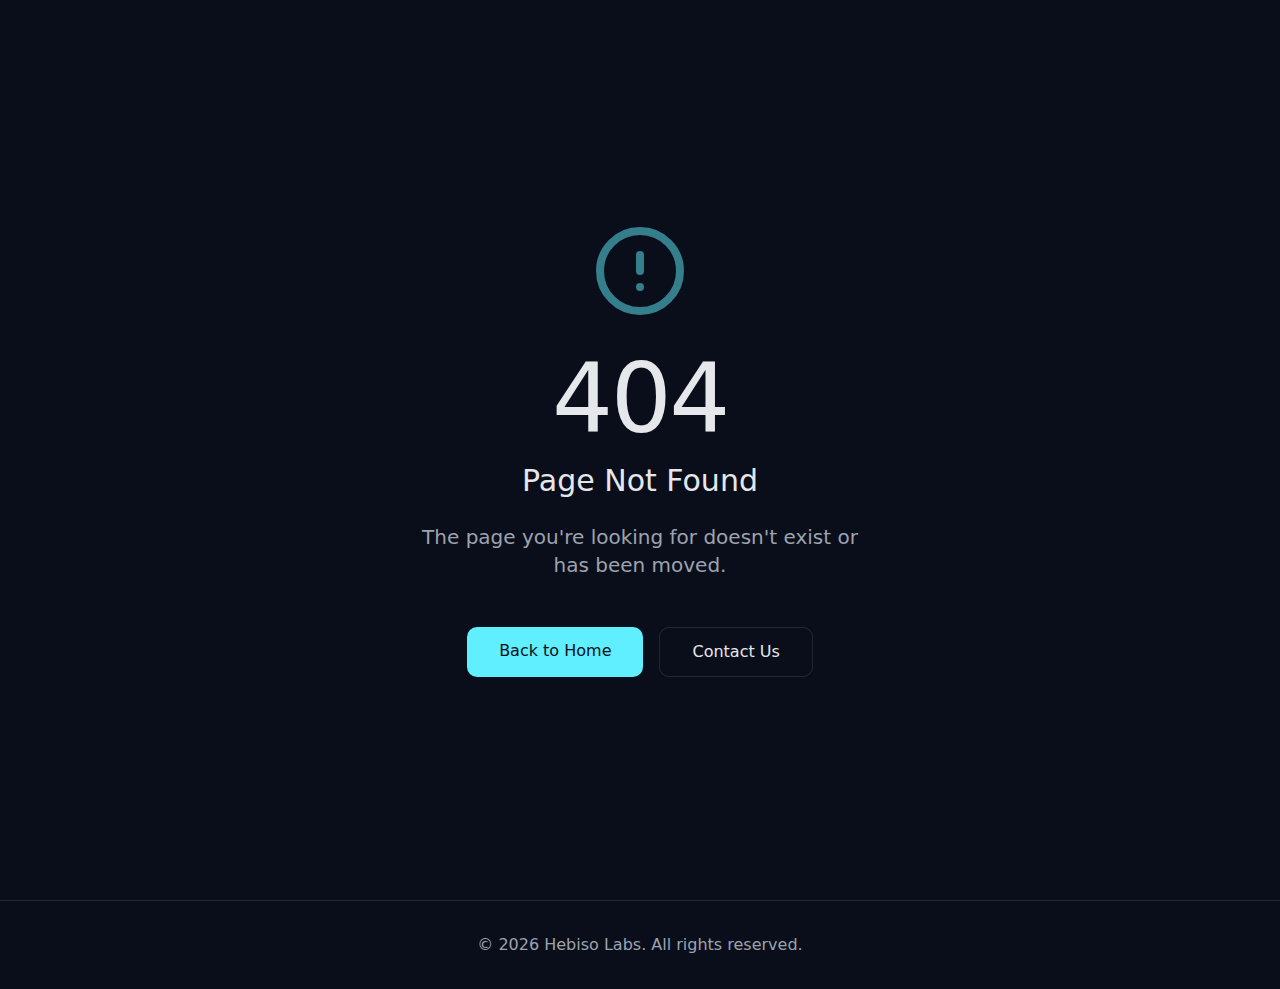
<file: index.html>
<!DOCTYPE html>
<html lang="en">

<head>
  <meta charset="UTF-8" />
  <meta name="viewport" content="width=device-width, initial-scale=1.0" />
  <title>Hebiso Labs</title>
  <script type="module" crossorigin src="script.js"></script>
  <link rel="stylesheet" crossorigin href="style.css">
</head>

<body>
  <div id="root"></div>
</body>
</file>
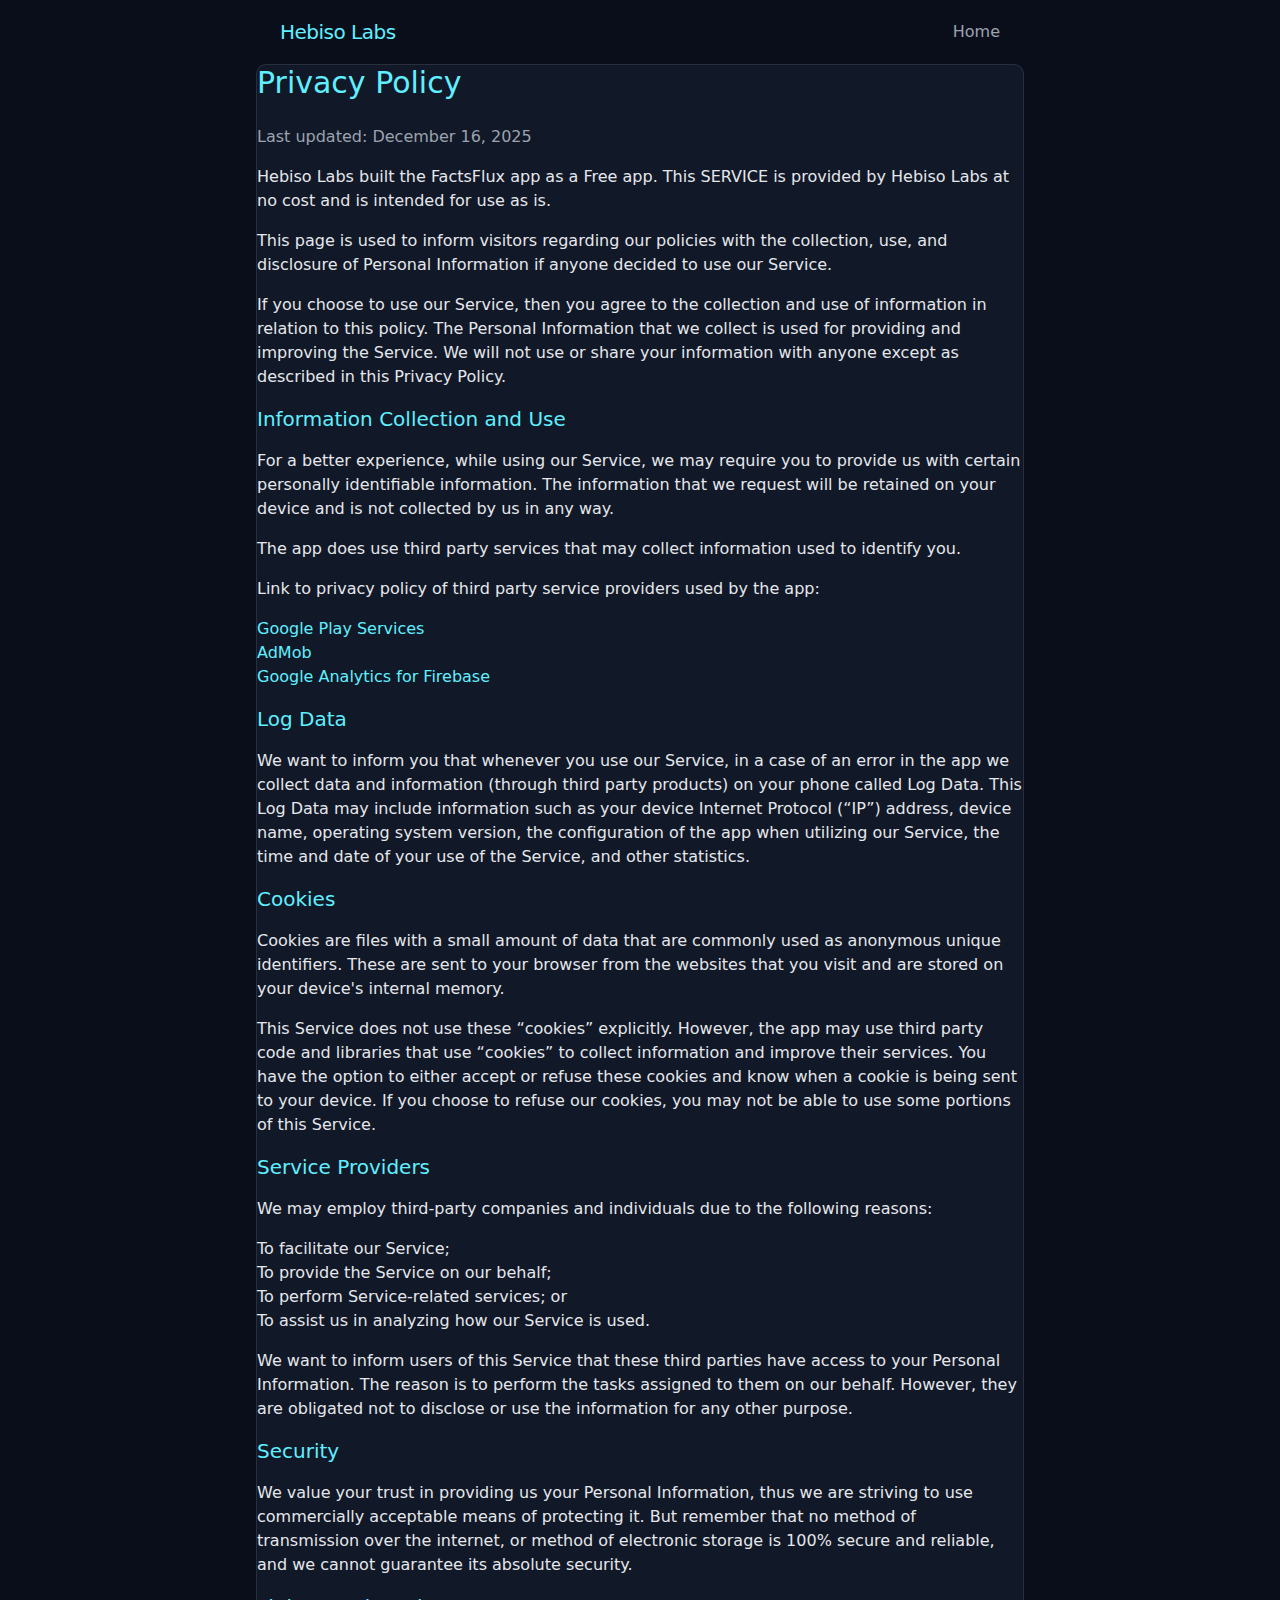
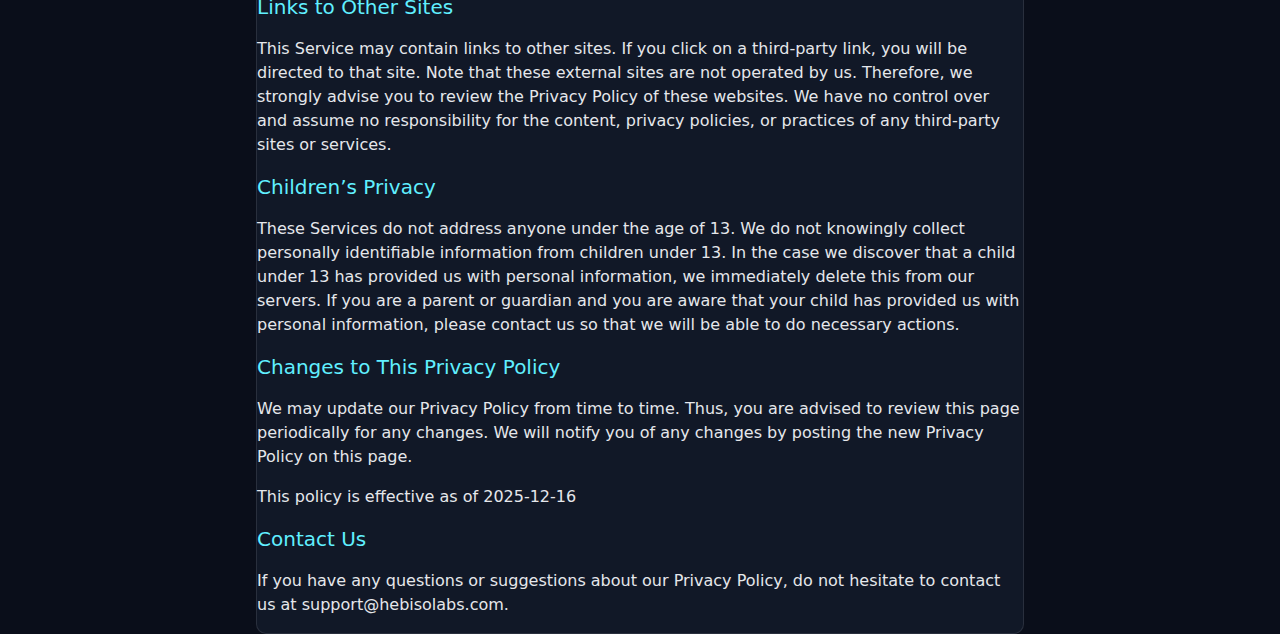
<file: privacy-policy.html>
<!DOCTYPE html>
<html lang="en">

<head>
    <meta charset="UTF-8">
    <meta name="viewport" content="width=device-width, initial-scale=1.0">
    <title>Privacy Policy - Hebiso Labs</title>
    <link rel="stylesheet" crossorigin href="./index-Dv9ZP1dQ.css">
</head>

<body class="bg-background text-foreground font-sans antialiased min-h-screen flex flex-col">
    <header class="border-b border-border bg-card/50 backdrop-blur-sm sticky top-0 z-10">
        <div class="max-w-3xl mx-auto px-6 md:px-12 h-16 flex items-center justify-between">
            <div class="font-bold text-xl tracking-tight text-primary">Hebiso Labs</div>
            <nav>
                <a href="index.html"
                    class="text-sm font-medium text-muted-foreground hover:text-primary transition-colors">Home</a>
            </nav>
        </div>
    </header>
    <main class="flex-1 p-6 md:p-12">
        <div class="max-w-3xl mx-auto bg-card rounded-lg border border-border p-8 shadow-lg">
            <h1 class="text-3xl font-bold mb-6 text-primary">Privacy Policy</h1>

            <p class="mb-4 text-muted-foreground">
                Last updated: December 16, 2025
            </p>

            <p class="mb-4">
                Hebiso Labs built the FactsFlux app as a Free app. This SERVICE is provided by Hebiso Labs at no cost
                and is
                intended for use as is.
            </p>

            <p class="mb-4">
                This page is used to inform visitors regarding our policies with the collection, use, and disclosure of
                Personal Information if anyone decided to use our Service.
            </p>

            <p class="mb-4">
                If you choose to use our Service, then you agree to the collection and use of information in relation to
                this policy. The Personal Information that we collect is used for providing and improving the Service.
                We
                will not use or share your information with anyone except as described in this Privacy Policy.
            </p>

            <h2 class="text-xl font-semibold mt-8 mb-4 text-primary">Information Collection and Use</h2>
            <p class="mb-4">
                For a better experience, while using our Service, we may require you to provide us with certain
                personally
                identifiable information. The information that we request will be retained on your device and is not
                collected by us in any way.
            </p>
            <p class="mb-4">
                The app does use third party services that may collect information used to identify you.
            </p>
            <p class="mb-4">
                Link to privacy policy of third party service providers used by the app:
            </p>
            <ul class="list-disc list-inside mb-4 ml-4 space-y-2 text-primary">
                <li><a href="https://www.google.com/policies/privacy/" target="_blank" rel="noopener noreferrer"
                        class="hover:underline">Google Play Services</a></li>
                <li><a href="https://support.google.com/admob/answer/6128543?hl=en" target="_blank"
                        rel="noopener noreferrer" class="hover:underline">AdMob</a></li>
                <li><a href="https://firebase.google.com/policies/analytics" target="_blank" rel="noopener noreferrer"
                        class="hover:underline">Google Analytics for Firebase</a></li>
            </ul>

            <h2 class="text-xl font-semibold mt-8 mb-4 text-primary">Log Data</h2>
            <p class="mb-4">
                We want to inform you that whenever you use our Service, in a case of an error in the app we collect
                data
                and information (through third party products) on your phone called Log Data. This Log Data may include
                information such as your device Internet Protocol (“IP”) address, device name, operating system version,
                the
                configuration of the app when utilizing our Service, the time and date of your use of the Service, and
                other
                statistics.
            </p>

            <h2 class="text-xl font-semibold mt-8 mb-4 text-primary">Cookies</h2>
            <p class="mb-4">
                Cookies are files with a small amount of data that are commonly used as anonymous unique identifiers.
                These
                are sent to your browser from the websites that you visit and are stored on your device's internal
                memory.
            </p>
            <p class="mb-4">
                This Service does not use these “cookies” explicitly. However, the app may use third party code and
                libraries that use “cookies” to collect information and improve their services. You have the option to
                either accept or refuse these cookies and know when a cookie is being sent to your device. If you choose
                to
                refuse our cookies, you may not be able to use some portions of this Service.
            </p>

            <h2 class="text-xl font-semibold mt-8 mb-4 text-primary">Service Providers</h2>
            <p class="mb-4">
                We may employ third-party companies and individuals due to the following reasons:
            </p>
            <ul class="list-disc list-inside mb-4 ml-4 space-y-1">
                <li>To facilitate our Service;</li>
                <li>To provide the Service on our behalf;</li>
                <li>To perform Service-related services; or</li>
                <li>To assist us in analyzing how our Service is used.</li>
            </ul>
            <p class="mb-4">
                We want to inform users of this Service that these third parties have access to your Personal
                Information.
                The reason is to perform the tasks assigned to them on our behalf. However, they are obligated not to
                disclose or use the information for any other purpose.
            </p>

            <h2 class="text-xl font-semibold mt-8 mb-4 text-primary">Security</h2>
            <p class="mb-4">
                We value your trust in providing us your Personal Information, thus we are striving to use commercially
                acceptable means of protecting it. But remember that no method of transmission over the internet, or
                method
                of electronic storage is 100% secure and reliable, and we cannot guarantee its absolute security.
            </p>

            <h2 class="text-xl font-semibold mt-8 mb-4 text-primary">Links to Other Sites</h2>
            <p class="mb-4">
                This Service may contain links to other sites. If you click on a third-party link, you will be directed
                to
                that site. Note that these external sites are not operated by us. Therefore, we strongly advise you to
                review the Privacy Policy of these websites. We have no control over and assume no responsibility for
                the
                content, privacy policies, or practices of any third-party sites or services.
            </p>

            <h2 class="text-xl font-semibold mt-8 mb-4 text-primary">Children’s Privacy</h2>
            <p class="mb-4">
                These Services do not address anyone under the age of 13. We do not knowingly collect personally
                identifiable information from children under 13. In the case we discover that a child under 13 has
                provided
                us with personal information, we immediately delete this from our servers. If you are a parent or
                guardian
                and you are aware that your child has provided us with personal information, please contact us so that
                we
                will be able to do necessary actions.
            </p>

            <h2 class="text-xl font-semibold mt-8 mb-4 text-primary">Changes to This Privacy Policy</h2>
            <p class="mb-4">
                We may update our Privacy Policy from time to time. Thus, you are advised to review this page
                periodically
                for any changes. We will notify you of any changes by posting the new Privacy Policy on this page.
            </p>
            <p class="mb-4">
                This policy is effective as of 2025-12-16
            </p>

            <h2 class="text-xl font-semibold mt-8 mb-4 text-primary">Contact Us</h2>
            <p class="mb-4">
                If you have any questions or suggestions about our Privacy Policy, do not hesitate to contact us at
                support@hebisolabs.com.
            </p>
        </div>
    </main>
</body>

</html>
</file>
<file: style.css>
/*! tailwindcss v4.1.3 | MIT License | https://tailwindcss.com */@layer properties{@supports (((-webkit-hyphens: none)) and (not (margin-trim: inline))) or ((-moz-orient: inline) and (not (color: rgb(from red r g b)))){*,:before,:after,::backdrop{--tw-rotate-x: rotateX(0);--tw-rotate-y: rotateY(0);--tw-rotate-z: rotateZ(0);--tw-skew-x: skewX(0);--tw-skew-y: skewY(0);--tw-border-style: solid;--tw-leading: initial;--tw-tracking: initial;--tw-blur: initial;--tw-brightness: initial;--tw-contrast: initial;--tw-grayscale: initial;--tw-hue-rotate: initial;--tw-invert: initial;--tw-opacity: initial;--tw-saturate: initial;--tw-sepia: initial;--tw-drop-shadow: initial;--tw-drop-shadow-color: initial;--tw-drop-shadow-alpha: 100%;--tw-drop-shadow-size: initial}}}@layer theme{:root,:host{--font-sans: ui-sans-serif, system-ui, sans-serif, "Apple Color Emoji", "Segoe UI Emoji", "Segoe UI Symbol", "Noto Color Emoji";--font-mono: ui-monospace, SFMono-Regular, Menlo, Monaco, Consolas, "Liberation Mono", "Courier New", monospace;--spacing: .25rem;--container-md: 28rem;--container-xl: 36rem;--container-2xl: 42rem;--container-3xl: 48rem;--container-4xl: 56rem;--container-6xl: 72rem;--text-base: 1rem;--text-lg: 1.125rem;--text-lg--line-height: calc(1.75 / 1.125);--text-xl: 1.25rem;--text-xl--line-height: calc(1.75 / 1.25);--text-2xl: 1.5rem;--text-2xl--line-height: calc(2 / 1.5);--text-3xl: 1.875rem;--text-3xl--line-height: 1.2 ;--text-4xl: 2.25rem;--text-4xl--line-height: calc(2.5 / 2.25);--text-5xl: 3rem;--text-5xl--line-height: 1;--text-6xl: 3.75rem;--text-6xl--line-height: 1;--text-8xl: 6rem;--text-8xl--line-height: 1;--font-weight-normal: 400;--font-weight-medium: 500;--tracking-tighter: -.05em;--tracking-tight: -.025em;--animate-pulse: pulse 2s cubic-bezier(.4, 0, .6, 1) infinite;--blur-3xl: 64px;--default-transition-duration: .15s;--default-transition-timing-function: cubic-bezier(.4, 0, .2, 1);--default-font-family: var(--font-sans);--default-font-feature-settings: var(--font-sans--font-feature-settings);--default-font-variation-settings: var(--font-sans--font-variation-settings);--default-mono-font-family: var(--font-mono);--default-mono-font-feature-settings: var(--font-mono--font-feature-settings);--default-mono-font-variation-settings: var(--font-mono--font-variation-settings)}}@layer base{*,:after,:before,::backdrop{box-sizing:border-box;border:0 solid;margin:0;padding:0}::file-selector-button{box-sizing:border-box;border:0 solid;margin:0;padding:0}html,:host{-webkit-text-size-adjust:100%;tab-size:4;line-height:1.5;font-family:var(--default-font-family, ui-sans-serif, system-ui, sans-serif, "Apple Color Emoji", "Segoe UI Emoji", "Segoe UI Symbol", "Noto Color Emoji");font-feature-settings:var(--default-font-feature-settings, normal);font-variation-settings:var(--default-font-variation-settings, normal);-webkit-tap-highlight-color:transparent}body{line-height:inherit}hr{height:0;color:inherit;border-top-width:1px}abbr:where([title]){-webkit-text-decoration:underline dotted;text-decoration:underline dotted}h1,h2,h3,h4,h5,h6{font-size:inherit;font-weight:inherit}a{color:inherit;-webkit-text-decoration:inherit;text-decoration:inherit}b,strong{font-weight:bolder}code,kbd,samp,pre{font-family:var(--default-mono-font-family, ui-monospace, SFMono-Regular, Menlo, Monaco, Consolas, "Liberation Mono", "Courier New", monospace);font-feature-settings:var(--default-mono-font-feature-settings, normal);font-variation-settings:var(--default-mono-font-variation-settings, normal);font-size:1em}small{font-size:80%}sub,sup{vertical-align:baseline;font-size:75%;line-height:0;position:relative}sub{bottom:-.25em}sup{top:-.5em}table{text-indent:0;border-color:inherit;border-collapse:collapse}:-moz-focusring{outline:auto}progress{vertical-align:baseline}summary{display:list-item}ol,ul,menu{list-style:none}img,svg,video,canvas,audio,iframe,embed,object{vertical-align:middle;display:block}img,video{max-width:100%;height:auto}button,input,select,optgroup,textarea{font:inherit;font-feature-settings:inherit;font-variation-settings:inherit;letter-spacing:inherit;color:inherit;opacity:1;background-color:#0000;border-radius:0}::file-selector-button{font:inherit;font-feature-settings:inherit;font-variation-settings:inherit;letter-spacing:inherit;color:inherit;opacity:1;background-color:#0000;border-radius:0}:where(select:is([multiple],[size])) optgroup{font-weight:bolder}:where(select:is([multiple],[size])) optgroup option{padding-inline-start:20px}::file-selector-button{margin-inline-end:4px}::placeholder{opacity:1;color:currentColor}@supports (color: color-mix(in lab,red,red)){::placeholder{color:color-mix(in oklab,currentColor 50%,transparent)}}textarea{resize:vertical}::-webkit-search-decoration{-webkit-appearance:none}::-webkit-date-and-time-value{min-height:1lh;text-align:inherit}::-webkit-datetime-edit{display:inline-flex}::-webkit-datetime-edit-fields-wrapper{padding:0}::-webkit-datetime-edit{padding-block:0}::-webkit-datetime-edit-year-field{padding-block:0}::-webkit-datetime-edit-month-field{padding-block:0}::-webkit-datetime-edit-day-field{padding-block:0}::-webkit-datetime-edit-hour-field{padding-block:0}::-webkit-datetime-edit-minute-field{padding-block:0}::-webkit-datetime-edit-second-field{padding-block:0}::-webkit-datetime-edit-millisecond-field{padding-block:0}::-webkit-datetime-edit-meridiem-field{padding-block:0}:-moz-ui-invalid{box-shadow:none}button,input:where([type=button],[type=reset],[type=submit]){appearance:button}::file-selector-button{appearance:button}::-webkit-inner-spin-button{height:auto}::-webkit-outer-spin-button{height:auto}[hidden]:where(:not([hidden=until-found])){display:none!important}body{background-color:var(--background);color:var(--foreground)}*{border-color:var(--border);outline-color:var(--ring)}@supports (color: color-mix(in lab,red,red)){*{outline-color:color-mix(in oklab,var(--ring) 50%,transparent)}}body{background-color:var(--background);color:var(--foreground);-webkit-font-smoothing:antialiased;-moz-osx-font-smoothing:grayscale}:where(:not(:has([class*=" text-"]),:not(:has([class^=text-])))) h1{font-size:var(--text-2xl);font-weight:var(--font-weight-medium);line-height:1.5}:where(:not(:has([class*=" text-"]),:not(:has([class^=text-])))) h2{font-size:var(--text-xl);font-weight:var(--font-weight-medium);line-height:1.5}:where(:not(:has([class*=" text-"]),:not(:has([class^=text-])))) h3{font-size:var(--text-lg);font-weight:var(--font-weight-medium);line-height:1.5}:where(:not(:has([class*=" text-"]),:not(:has([class^=text-])))) h4,:where(:not(:has([class*=" text-"]),:not(:has([class^=text-])))) label,:where(:not(:has([class*=" text-"]),:not(:has([class^=text-])))) button{font-size:var(--text-base);font-weight:var(--font-weight-medium);line-height:1.5}:where(:not(:has([class*=" text-"]),:not(:has([class^=text-])))) input{font-size:var(--text-base);font-weight:var(--font-weight-normal);line-height:1.5}}@layer utilities{.pointer-events-none{pointer-events:none}.absolute{position:absolute}.relative{position:relative}.inset-0{inset:calc(var(--spacing) * 0)}.top-1\/4{top:25%}.right-1\/4{right:25%}.bottom-1\/4{bottom:25%}.left-1\/4{left:25%}.z-10{z-index:10}.mx-auto{margin-inline:auto}.-mt-20{margin-top:calc(var(--spacing) * -20)}.mb-4{margin-bottom:calc(var(--spacing) * 4)}.mb-6{margin-bottom:calc(var(--spacing) * 6)}.mb-8{margin-bottom:calc(var(--spacing) * 8)}.mb-12{margin-bottom:calc(var(--spacing) * 12)}.mb-16{margin-bottom:calc(var(--spacing) * 16)}.flex{display:flex}.inline-flex{display:inline-flex}.h-5{height:calc(var(--spacing) * 5)}.h-6{height:calc(var(--spacing) * 6)}.h-12{height:calc(var(--spacing) * 12)}.h-16{height:calc(var(--spacing) * 16)}.h-20{height:calc(var(--spacing) * 20)}.h-24{height:calc(var(--spacing) * 24)}.h-96{height:calc(var(--spacing) * 96)}.h-auto{height:auto}.min-h-screen{min-height:100vh}.w-5{width:calc(var(--spacing) * 5)}.w-6{width:calc(var(--spacing) * 6)}.w-12{width:calc(var(--spacing) * 12)}.w-16{width:calc(var(--spacing) * 16)}.w-20{width:calc(var(--spacing) * 20)}.w-24{width:calc(var(--spacing) * 24)}.w-48{width:calc(var(--spacing) * 48)}.w-72{width:calc(var(--spacing) * 72)}.w-96{width:calc(var(--spacing) * 96)}.max-w-2xl{max-width:var(--container-2xl)}.max-w-3xl{max-width:var(--container-3xl)}.max-w-4xl{max-width:var(--container-4xl)}.max-w-6xl{max-width:var(--container-6xl)}.max-w-md{max-width:var(--container-md)}.max-w-xl{max-width:var(--container-xl)}.transform{transform:var(--tw-rotate-x) var(--tw-rotate-y) var(--tw-rotate-z) var(--tw-skew-x) var(--tw-skew-y)}.animate-pulse{animation:var(--animate-pulse)}.flex-col{flex-direction:column}.items-center{align-items:center}.justify-between{justify-content:space-between}.justify-center{justify-content:center}.gap-2{gap:calc(var(--spacing) * 2)}.gap-3{gap:calc(var(--spacing) * 3)}.gap-4{gap:calc(var(--spacing) * 4)}.gap-6{gap:calc(var(--spacing) * 6)}.overflow-hidden{overflow:hidden}.rounded-full{border-radius:3.40282e38px}.rounded-lg{border-radius:var(--radius)}.border{border-style:var(--tw-border-style);border-width:1px}.border-t{border-top-style:var(--tw-border-style);border-top-width:1px}.border-border{border-color:var(--border)}.bg-card{background-color:var(--card)}.bg-primary,.bg-primary\/5{background-color:var(--primary)}@supports (color: color-mix(in lab,red,red)){.bg-primary\/5{background-color:color-mix(in oklab,var(--primary) 5%,transparent)}}.p-12{padding:calc(var(--spacing) * 12)}.px-6{padding-inline:calc(var(--spacing) * 6)}.px-8{padding-inline:calc(var(--spacing) * 8)}.py-3{padding-block:calc(var(--spacing) * 3)}.py-8{padding-block:calc(var(--spacing) * 8)}.py-24{padding-block:calc(var(--spacing) * 24)}.text-center{text-align:center}.text-2xl{font-size:var(--text-2xl);line-height:var(--tw-leading, var(--text-2xl--line-height))}.text-3xl{font-size:var(--text-3xl);line-height:var(--tw-leading, var(--text-3xl--line-height))}.text-4xl{font-size:var(--text-4xl);line-height:var(--tw-leading, var(--text-4xl--line-height))}.text-5xl{font-size:var(--text-5xl);line-height:var(--tw-leading, var(--text-5xl--line-height))}.text-8xl{font-size:var(--text-8xl);line-height:var(--tw-leading, var(--text-8xl--line-height))}.text-lg{font-size:var(--text-lg);line-height:var(--tw-leading, var(--text-lg--line-height))}.text-xl{font-size:var(--text-xl);line-height:var(--tw-leading, var(--text-xl--line-height))}.text-\[8rem\]{font-size:8rem}.leading-none{--tw-leading: 1;line-height:1}.tracking-tight{--tw-tracking: var(--tracking-tight);letter-spacing:var(--tracking-tight)}.tracking-tighter{--tw-tracking: var(--tracking-tighter);letter-spacing:var(--tracking-tighter)}.text-muted-foreground,.text-muted-foreground\/70{color:var(--muted-foreground)}@supports (color: color-mix(in lab,red,red)){.text-muted-foreground\/70{color:color-mix(in oklab,var(--muted-foreground) 70%,transparent)}}.text-primary{color:var(--primary)}.text-primary-foreground{color:var(--primary-foreground)}.text-primary\/20{color:var(--primary)}@supports (color: color-mix(in lab,red,red)){.text-primary\/20{color:color-mix(in oklab,var(--primary) 20%,transparent)}}.opacity-50{opacity:.5}.opacity-80{opacity:.8}.opacity-90{opacity:.9}.opacity-\[0\.02\]{opacity:.02}.blur{--tw-blur: blur(8px);filter:var(--tw-blur, ) var(--tw-brightness, ) var(--tw-contrast, ) var(--tw-grayscale, ) var(--tw-hue-rotate, ) var(--tw-invert, ) var(--tw-saturate, ) var(--tw-sepia, ) var(--tw-drop-shadow, )}.blur-3xl{--tw-blur: blur(var(--blur-3xl));filter:var(--tw-blur, ) var(--tw-brightness, ) var(--tw-contrast, ) var(--tw-grayscale, ) var(--tw-hue-rotate, ) var(--tw-invert, ) var(--tw-saturate, ) var(--tw-sepia, ) var(--tw-drop-shadow, )}.filter{filter:var(--tw-blur, ) var(--tw-brightness, ) var(--tw-contrast, ) var(--tw-grayscale, ) var(--tw-hue-rotate, ) var(--tw-invert, ) var(--tw-saturate, ) var(--tw-sepia, ) var(--tw-drop-shadow, )}.transition-colors{transition-property:color,background-color,border-color,outline-color,text-decoration-color,fill,stroke,--tw-gradient-from,--tw-gradient-via,--tw-gradient-to;transition-timing-function:var(--tw-ease, var(--default-transition-timing-function));transition-duration:var(--tw-duration, var(--default-transition-duration))}.transition-opacity{transition-property:opacity;transition-timing-function:var(--tw-ease, var(--default-transition-timing-function));transition-duration:var(--tw-duration, var(--default-transition-duration))}.select-none{-webkit-user-select:none;user-select:none}@media(hover:hover){.hover\:border-primary:hover{border-color:var(--primary)}}@media(hover:hover){.hover\:bg-primary\/10:hover{background-color:var(--primary)}@supports (color: color-mix(in lab,red,red)){.hover\:bg-primary\/10:hover{background-color:color-mix(in oklab,var(--primary) 10%,transparent)}}}@media(hover:hover){.hover\:bg-secondary:hover{background-color:var(--secondary)}}@media(hover:hover){.hover\:text-primary:hover{color:var(--primary)}}@media(hover:hover){.hover\:opacity-90:hover{opacity:.9}}@media(width>=48rem){.md\:-mt-32{margin-top:calc(var(--spacing) * -32)}}@media(width>=48rem){.md\:flex-row{flex-direction:row}}@media(width>=48rem){.md\:text-3xl{font-size:var(--text-3xl);line-height:var(--tw-leading, var(--text-3xl--line-height))}}@media(width>=48rem){.md\:text-5xl{font-size:var(--text-5xl);line-height:var(--tw-leading, var(--text-5xl--line-height))}}@media(width>=48rem){.md\:text-6xl{font-size:var(--text-6xl);line-height:var(--tw-leading, var(--text-6xl--line-height))}}@media(width>=48rem){.md\:text-\[12rem\]{font-size:12rem}}@media(width>=64rem){.lg\:text-\[16rem\]{font-size:16rem}}}:root{--font-size: 16px;--background: #0a0e1a;--foreground: #e5e7eb;--card: #111827;--card-foreground: #e5e7eb;--popover: #111827;--popover-foreground: #e5e7eb;--primary: #60efff;--primary-foreground: #0a0e1a;--secondary: #1f2937;--secondary-foreground: #e5e7eb;--muted: #374151;--muted-foreground: #9ca3af;--accent: #1f2937;--accent-foreground: #e5e7eb;--destructive: #d4183d;--destructive-foreground: #fff;--border: #ffffff1a;--input: transparent;--input-background: #1f2937;--switch-background: #374151;--font-weight-medium: 500;--font-weight-normal: 400;--ring: #374151;--chart-1: oklch(.646 .222 41.116);--chart-2: oklch(.6 .118 184.704);--chart-3: oklch(.398 .07 227.392);--chart-4: oklch(.828 .189 84.429);--chart-5: oklch(.769 .188 70.08);--radius: .625rem;--sidebar: #111827;--sidebar-foreground: #e5e7eb;--sidebar-primary: #60efff;--sidebar-primary-foreground: #0a0e1a;--sidebar-accent: #1f2937;--sidebar-accent-foreground: #e5e7eb;--sidebar-border: #ffffff1a;--sidebar-ring: #374151}.dark{--background: #0a0e1a;--foreground: #e5e7eb;--card: #111827;--card-foreground: #e5e7eb;--popover: #111827;--popover-foreground: #e5e7eb;--primary: #60efff;--primary-foreground: #0a0e1a;--secondary: #1f2937;--secondary-foreground: #e5e7eb;--muted: #374151;--muted-foreground: #9ca3af;--accent: #1f2937;--accent-foreground: #e5e7eb;--destructive: oklch(.396 .141 25.723);--destructive-foreground: oklch(.637 .237 25.331);--border: #ffffff1a;--input: #ffffff1a;--ring: #374151;--font-weight-medium: 500;--font-weight-normal: 400;--chart-1: oklch(.488 .243 264.376);--chart-2: oklch(.696 .17 162.48);--chart-3: oklch(.769 .188 70.08);--chart-4: oklch(.627 .265 303.9);--chart-5: oklch(.645 .246 16.439);--sidebar: #111827;--sidebar-foreground: #e5e7eb;--sidebar-primary: #60efff;--sidebar-primary-foreground: #0a0e1a;--sidebar-accent: #1f2937;--sidebar-accent-foreground: #e5e7eb;--sidebar-border: #ffffff1a;--sidebar-ring: #374151}html{font-size:var(--font-size)}@keyframes float{0%,to{transform:translateY(0)translate(0)}25%{transform:translateY(-20px)translate(10px)}50%{transform:translateY(-10px)translate(-10px)}75%{transform:translateY(-30px)translate(5px)}}.animate-float{animation:linear infinite float}@property --tw-rotate-x{syntax: "*"; inherits: false; initial-value: rotateX(0);}@property --tw-rotate-y{syntax: "*"; inherits: false; initial-value: rotateY(0);}@property --tw-rotate-z{syntax: "*"; inherits: false; initial-value: rotateZ(0);}@property --tw-skew-x{syntax: "*"; inherits: false; initial-value: skewX(0);}@property --tw-skew-y{syntax: "*"; inherits: false; initial-value: skewY(0);}@property --tw-border-style{syntax: "*"; inherits: false; initial-value: solid;}@property --tw-leading{syntax: "*"; inherits: false}@property --tw-tracking{syntax: "*"; inherits: false}@property --tw-blur{syntax: "*"; inherits: false}@property --tw-brightness{syntax: "*"; inherits: false}@property --tw-contrast{syntax: "*"; inherits: false}@property --tw-grayscale{syntax: "*"; inherits: false}@property --tw-hue-rotate{syntax: "*"; inherits: false}@property --tw-invert{syntax: "*"; inherits: false}@property --tw-opacity{syntax: "*"; inherits: false}@property --tw-saturate{syntax: "*"; inherits: false}@property --tw-sepia{syntax: "*"; inherits: false}@property --tw-drop-shadow{syntax: "*"; inherits: false}@property --tw-drop-shadow-color{syntax: "*"; inherits: false}@property --tw-drop-shadow-alpha{syntax: "<percentage>"; inherits: false; initial-value: 100%;}@property --tw-drop-shadow-size{syntax: "*"; inherits: false}@keyframes pulse{50%{opacity:.5}}
</file>
<file: index-Dv9ZP1dQ.css>
/*! tailwindcss v4.1.3 | MIT License | https://tailwindcss.com */@layer properties{@supports (((-webkit-hyphens: none)) and (not (margin-trim: inline))) or ((-moz-orient: inline) and (not (color: rgb(from red r g b)))){*,:before,:after,::backdrop{--tw-rotate-x: rotateX(0);--tw-rotate-y: rotateY(0);--tw-rotate-z: rotateZ(0);--tw-skew-x: skewX(0);--tw-skew-y: skewY(0);--tw-border-style: solid;--tw-leading: initial;--tw-tracking: initial;--tw-blur: initial;--tw-brightness: initial;--tw-contrast: initial;--tw-grayscale: initial;--tw-hue-rotate: initial;--tw-invert: initial;--tw-opacity: initial;--tw-saturate: initial;--tw-sepia: initial;--tw-drop-shadow: initial;--tw-drop-shadow-color: initial;--tw-drop-shadow-alpha: 100%;--tw-drop-shadow-size: initial}}}@layer theme{:root,:host{--font-sans: ui-sans-serif, system-ui, sans-serif, "Apple Color Emoji", "Segoe UI Emoji", "Segoe UI Symbol", "Noto Color Emoji";--font-mono: ui-monospace, SFMono-Regular, Menlo, Monaco, Consolas, "Liberation Mono", "Courier New", monospace;--spacing: .25rem;--container-md: 28rem;--container-xl: 36rem;--container-2xl: 42rem;--container-3xl: 48rem;--container-4xl: 56rem;--container-6xl: 72rem;--text-base: 1rem;--text-lg: 1.125rem;--text-lg--line-height: calc(1.75 / 1.125);--text-xl: 1.25rem;--text-xl--line-height: calc(1.75 / 1.25);--text-2xl: 1.5rem;--text-2xl--line-height: calc(2 / 1.5);--text-3xl: 1.875rem;--text-3xl--line-height: 1.2 ;--text-4xl: 2.25rem;--text-4xl--line-height: calc(2.5 / 2.25);--text-5xl: 3rem;--text-5xl--line-height: 1;--text-6xl: 3.75rem;--text-6xl--line-height: 1;--text-8xl: 6rem;--text-8xl--line-height: 1;--font-weight-normal: 400;--font-weight-medium: 500;--tracking-tighter: -.05em;--tracking-tight: -.025em;--animate-pulse: pulse 2s cubic-bezier(.4, 0, .6, 1) infinite;--blur-3xl: 64px;--default-transition-duration: .15s;--default-transition-timing-function: cubic-bezier(.4, 0, .2, 1);--default-font-family: var(--font-sans);--default-font-feature-settings: var(--font-sans--font-feature-settings);--default-font-variation-settings: var(--font-sans--font-variation-settings);--default-mono-font-family: var(--font-mono);--default-mono-font-feature-settings: var(--font-mono--font-feature-settings);--default-mono-font-variation-settings: var(--font-mono--font-variation-settings)}}@layer base{*,:after,:before,::backdrop{box-sizing:border-box;border:0 solid;margin:0;padding:0}::file-selector-button{box-sizing:border-box;border:0 solid;margin:0;padding:0}html,:host{-webkit-text-size-adjust:100%;tab-size:4;line-height:1.5;font-family:var(--default-font-family, ui-sans-serif, system-ui, sans-serif, "Apple Color Emoji", "Segoe UI Emoji", "Segoe UI Symbol", "Noto Color Emoji");font-feature-settings:var(--default-font-feature-settings, normal);font-variation-settings:var(--default-font-variation-settings, normal);-webkit-tap-highlight-color:transparent}body{line-height:inherit}hr{height:0;color:inherit;border-top-width:1px}abbr:where([title]){-webkit-text-decoration:underline dotted;text-decoration:underline dotted}h1,h2,h3,h4,h5,h6{font-size:inherit;font-weight:inherit}a{color:inherit;-webkit-text-decoration:inherit;text-decoration:inherit}b,strong{font-weight:bolder}code,kbd,samp,pre{font-family:var(--default-mono-font-family, ui-monospace, SFMono-Regular, Menlo, Monaco, Consolas, "Liberation Mono", "Courier New", monospace);font-feature-settings:var(--default-mono-font-feature-settings, normal);font-variation-settings:var(--default-mono-font-variation-settings, normal);font-size:1em}small{font-size:80%}sub,sup{vertical-align:baseline;font-size:75%;line-height:0;position:relative}sub{bottom:-.25em}sup{top:-.5em}table{text-indent:0;border-color:inherit;border-collapse:collapse}:-moz-focusring{outline:auto}progress{vertical-align:baseline}summary{display:list-item}ol,ul,menu{list-style:none}img,svg,video,canvas,audio,iframe,embed,object{vertical-align:middle;display:block}img,video{max-width:100%;height:auto}button,input,select,optgroup,textarea{font:inherit;font-feature-settings:inherit;font-variation-settings:inherit;letter-spacing:inherit;color:inherit;opacity:1;background-color:#0000;border-radius:0}::file-selector-button{font:inherit;font-feature-settings:inherit;font-variation-settings:inherit;letter-spacing:inherit;color:inherit;opacity:1;background-color:#0000;border-radius:0}:where(select:is([multiple],[size])) optgroup{font-weight:bolder}:where(select:is([multiple],[size])) optgroup option{padding-inline-start:20px}::file-selector-button{margin-inline-end:4px}::placeholder{opacity:1;color:currentColor}@supports (color: color-mix(in lab,red,red)){::placeholder{color:color-mix(in oklab,currentColor 50%,transparent)}}textarea{resize:vertical}::-webkit-search-decoration{-webkit-appearance:none}::-webkit-date-and-time-value{min-height:1lh;text-align:inherit}::-webkit-datetime-edit{display:inline-flex}::-webkit-datetime-edit-fields-wrapper{padding:0}::-webkit-datetime-edit{padding-block:0}::-webkit-datetime-edit-year-field{padding-block:0}::-webkit-datetime-edit-month-field{padding-block:0}::-webkit-datetime-edit-day-field{padding-block:0}::-webkit-datetime-edit-hour-field{padding-block:0}::-webkit-datetime-edit-minute-field{padding-block:0}::-webkit-datetime-edit-second-field{padding-block:0}::-webkit-datetime-edit-millisecond-field{padding-block:0}::-webkit-datetime-edit-meridiem-field{padding-block:0}:-moz-ui-invalid{box-shadow:none}button,input:where([type=button],[type=reset],[type=submit]){appearance:button}::file-selector-button{appearance:button}::-webkit-inner-spin-button{height:auto}::-webkit-outer-spin-button{height:auto}[hidden]:where(:not([hidden=until-found])){display:none!important}body{background-color:var(--background);color:var(--foreground)}*{border-color:var(--border);outline-color:var(--ring)}@supports (color: color-mix(in lab,red,red)){*{outline-color:color-mix(in oklab,var(--ring) 50%,transparent)}}body{background-color:var(--background);color:var(--foreground);-webkit-font-smoothing:antialiased;-moz-osx-font-smoothing:grayscale}:where(:not(:has([class*=" text-"]),:not(:has([class^=text-])))) h1{font-size:var(--text-2xl);font-weight:var(--font-weight-medium);line-height:1.5}:where(:not(:has([class*=" text-"]),:not(:has([class^=text-])))) h2{font-size:var(--text-xl);font-weight:var(--font-weight-medium);line-height:1.5}:where(:not(:has([class*=" text-"]),:not(:has([class^=text-])))) h3{font-size:var(--text-lg);font-weight:var(--font-weight-medium);line-height:1.5}:where(:not(:has([class*=" text-"]),:not(:has([class^=text-])))) h4,:where(:not(:has([class*=" text-"]),:not(:has([class^=text-])))) label,:where(:not(:has([class*=" text-"]),:not(:has([class^=text-])))) button{font-size:var(--text-base);font-weight:var(--font-weight-medium);line-height:1.5}:where(:not(:has([class*=" text-"]),:not(:has([class^=text-])))) input{font-size:var(--text-base);font-weight:var(--font-weight-normal);line-height:1.5}}@layer utilities{.pointer-events-none{pointer-events:none}.absolute{position:absolute}.relative{position:relative}.inset-0{inset:calc(var(--spacing) * 0)}.top-1\/4{top:25%}.right-1\/4{right:25%}.bottom-1\/4{bottom:25%}.left-1\/4{left:25%}.z-10{z-index:10}.mx-auto{margin-inline:auto}.-mt-20{margin-top:calc(var(--spacing) * -20)}.mb-4{margin-bottom:calc(var(--spacing) * 4)}.mb-6{margin-bottom:calc(var(--spacing) * 6)}.mb-8{margin-bottom:calc(var(--spacing) * 8)}.mb-12{margin-bottom:calc(var(--spacing) * 12)}.mb-16{margin-bottom:calc(var(--spacing) * 16)}.flex{display:flex}.inline-flex{display:inline-flex}.h-5{height:calc(var(--spacing) * 5)}.h-6{height:calc(var(--spacing) * 6)}.h-12{height:calc(var(--spacing) * 12)}.h-16{height:calc(var(--spacing) * 16)}.h-20{height:calc(var(--spacing) * 20)}.h-24{height:calc(var(--spacing) * 24)}.h-96{height:calc(var(--spacing) * 96)}.h-auto{height:auto}.min-h-screen{min-height:100vh}.w-5{width:calc(var(--spacing) * 5)}.w-6{width:calc(var(--spacing) * 6)}.w-12{width:calc(var(--spacing) * 12)}.w-16{width:calc(var(--spacing) * 16)}.w-20{width:calc(var(--spacing) * 20)}.w-24{width:calc(var(--spacing) * 24)}.w-48{width:calc(var(--spacing) * 48)}.w-72{width:calc(var(--spacing) * 72)}.w-96{width:calc(var(--spacing) * 96)}.max-w-2xl{max-width:var(--container-2xl)}.max-w-3xl{max-width:var(--container-3xl)}.max-w-4xl{max-width:var(--container-4xl)}.max-w-6xl{max-width:var(--container-6xl)}.max-w-md{max-width:var(--container-md)}.max-w-xl{max-width:var(--container-xl)}.transform{transform:var(--tw-rotate-x) var(--tw-rotate-y) var(--tw-rotate-z) var(--tw-skew-x) var(--tw-skew-y)}.animate-pulse{animation:var(--animate-pulse)}.flex-col{flex-direction:column}.items-center{align-items:center}.justify-between{justify-content:space-between}.justify-center{justify-content:center}.gap-2{gap:calc(var(--spacing) * 2)}.gap-3{gap:calc(var(--spacing) * 3)}.gap-4{gap:calc(var(--spacing) * 4)}.gap-6{gap:calc(var(--spacing) * 6)}.overflow-hidden{overflow:hidden}.rounded-full{border-radius:3.40282e38px}.rounded-lg{border-radius:var(--radius)}.border{border-style:var(--tw-border-style);border-width:1px}.border-t{border-top-style:var(--tw-border-style);border-top-width:1px}.border-border{border-color:var(--border)}.bg-card{background-color:var(--card)}.bg-primary,.bg-primary\/5{background-color:var(--primary)}@supports (color: color-mix(in lab,red,red)){.bg-primary\/5{background-color:color-mix(in oklab,var(--primary) 5%,transparent)}}.p-12{padding:calc(var(--spacing) * 12)}.px-6{padding-inline:calc(var(--spacing) * 6)}.px-8{padding-inline:calc(var(--spacing) * 8)}.py-3{padding-block:calc(var(--spacing) * 3)}.py-8{padding-block:calc(var(--spacing) * 8)}.py-24{padding-block:calc(var(--spacing) * 24)}.text-center{text-align:center}.text-2xl{font-size:var(--text-2xl);line-height:var(--tw-leading, var(--text-2xl--line-height))}.text-3xl{font-size:var(--text-3xl);line-height:var(--tw-leading, var(--text-3xl--line-height))}.text-4xl{font-size:var(--text-4xl);line-height:var(--tw-leading, var(--text-4xl--line-height))}.text-5xl{font-size:var(--text-5xl);line-height:var(--tw-leading, var(--text-5xl--line-height))}.text-8xl{font-size:var(--text-8xl);line-height:var(--tw-leading, var(--text-8xl--line-height))}.text-lg{font-size:var(--text-lg);line-height:var(--tw-leading, var(--text-lg--line-height))}.text-xl{font-size:var(--text-xl);line-height:var(--tw-leading, var(--text-xl--line-height))}.text-\[8rem\]{font-size:8rem}.leading-none{--tw-leading: 1;line-height:1}.tracking-tight{--tw-tracking: var(--tracking-tight);letter-spacing:var(--tracking-tight)}.tracking-tighter{--tw-tracking: var(--tracking-tighter);letter-spacing:var(--tracking-tighter)}.text-muted-foreground,.text-muted-foreground\/70{color:var(--muted-foreground)}@supports (color: color-mix(in lab,red,red)){.text-muted-foreground\/70{color:color-mix(in oklab,var(--muted-foreground) 70%,transparent)}}.text-primary{color:var(--primary)}.text-primary-foreground{color:var(--primary-foreground)}.text-primary\/20{color:var(--primary)}@supports (color: color-mix(in lab,red,red)){.text-primary\/20{color:color-mix(in oklab,var(--primary) 20%,transparent)}}.opacity-50{opacity:.5}.opacity-80{opacity:.8}.opacity-90{opacity:.9}.opacity-\[0\.02\]{opacity:.02}.blur{--tw-blur: blur(8px);filter:var(--tw-blur, ) var(--tw-brightness, ) var(--tw-contrast, ) var(--tw-grayscale, ) var(--tw-hue-rotate, ) var(--tw-invert, ) var(--tw-saturate, ) var(--tw-sepia, ) var(--tw-drop-shadow, )}.blur-3xl{--tw-blur: blur(var(--blur-3xl));filter:var(--tw-blur, ) var(--tw-brightness, ) var(--tw-contrast, ) var(--tw-grayscale, ) var(--tw-hue-rotate, ) var(--tw-invert, ) var(--tw-saturate, ) var(--tw-sepia, ) var(--tw-drop-shadow, )}.filter{filter:var(--tw-blur, ) var(--tw-brightness, ) var(--tw-contrast, ) var(--tw-grayscale, ) var(--tw-hue-rotate, ) var(--tw-invert, ) var(--tw-saturate, ) var(--tw-sepia, ) var(--tw-drop-shadow, )}.transition-colors{transition-property:color,background-color,border-color,outline-color,text-decoration-color,fill,stroke,--tw-gradient-from,--tw-gradient-via,--tw-gradient-to;transition-timing-function:var(--tw-ease, var(--default-transition-timing-function));transition-duration:var(--tw-duration, var(--default-transition-duration))}.transition-opacity{transition-property:opacity;transition-timing-function:var(--tw-ease, var(--default-transition-timing-function));transition-duration:var(--tw-duration, var(--default-transition-duration))}.select-none{-webkit-user-select:none;user-select:none}@media(hover:hover){.hover\:border-primary:hover{border-color:var(--primary)}}@media(hover:hover){.hover\:bg-primary\/10:hover{background-color:var(--primary)}@supports (color: color-mix(in lab,red,red)){.hover\:bg-primary\/10:hover{background-color:color-mix(in oklab,var(--primary) 10%,transparent)}}}@media(hover:hover){.hover\:bg-secondary:hover{background-color:var(--secondary)}}@media(hover:hover){.hover\:text-primary:hover{color:var(--primary)}}@media(hover:hover){.hover\:opacity-90:hover{opacity:.9}}@media(width>=48rem){.md\:-mt-32{margin-top:calc(var(--spacing) * -32)}}@media(width>=48rem){.md\:flex-row{flex-direction:row}}@media(width>=48rem){.md\:text-3xl{font-size:var(--text-3xl);line-height:var(--tw-leading, var(--text-3xl--line-height))}}@media(width>=48rem){.md\:text-5xl{font-size:var(--text-5xl);line-height:var(--tw-leading, var(--text-5xl--line-height))}}@media(width>=48rem){.md\:text-6xl{font-size:var(--text-6xl);line-height:var(--tw-leading, var(--text-6xl--line-height))}}@media(width>=48rem){.md\:text-\[12rem\]{font-size:12rem}}@media(width>=64rem){.lg\:text-\[16rem\]{font-size:16rem}}}:root{--font-size: 16px;--background: #0a0e1a;--foreground: #e5e7eb;--card: #111827;--card-foreground: #e5e7eb;--popover: #111827;--popover-foreground: #e5e7eb;--primary: #60efff;--primary-foreground: #0a0e1a;--secondary: #1f2937;--secondary-foreground: #e5e7eb;--muted: #374151;--muted-foreground: #9ca3af;--accent: #1f2937;--accent-foreground: #e5e7eb;--destructive: #d4183d;--destructive-foreground: #fff;--border: #ffffff1a;--input: transparent;--input-background: #1f2937;--switch-background: #374151;--font-weight-medium: 500;--font-weight-normal: 400;--ring: #374151;--chart-1: oklch(.646 .222 41.116);--chart-2: oklch(.6 .118 184.704);--chart-3: oklch(.398 .07 227.392);--chart-4: oklch(.828 .189 84.429);--chart-5: oklch(.769 .188 70.08);--radius: .625rem;--sidebar: #111827;--sidebar-foreground: #e5e7eb;--sidebar-primary: #60efff;--sidebar-primary-foreground: #0a0e1a;--sidebar-accent: #1f2937;--sidebar-accent-foreground: #e5e7eb;--sidebar-border: #ffffff1a;--sidebar-ring: #374151}.dark{--background: #0a0e1a;--foreground: #e5e7eb;--card: #111827;--card-foreground: #e5e7eb;--popover: #111827;--popover-foreground: #e5e7eb;--primary: #60efff;--primary-foreground: #0a0e1a;--secondary: #1f2937;--secondary-foreground: #e5e7eb;--muted: #374151;--muted-foreground: #9ca3af;--accent: #1f2937;--accent-foreground: #e5e7eb;--destructive: oklch(.396 .141 25.723);--destructive-foreground: oklch(.637 .237 25.331);--border: #ffffff1a;--input: #ffffff1a;--ring: #374151;--font-weight-medium: 500;--font-weight-normal: 400;--chart-1: oklch(.488 .243 264.376);--chart-2: oklch(.696 .17 162.48);--chart-3: oklch(.769 .188 70.08);--chart-4: oklch(.627 .265 303.9);--chart-5: oklch(.645 .246 16.439);--sidebar: #111827;--sidebar-foreground: #e5e7eb;--sidebar-primary: #60efff;--sidebar-primary-foreground: #0a0e1a;--sidebar-accent: #1f2937;--sidebar-accent-foreground: #e5e7eb;--sidebar-border: #ffffff1a;--sidebar-ring: #374151}html{font-size:var(--font-size)}@keyframes float{0%,to{transform:translateY(0)translate(0)}25%{transform:translateY(-20px)translate(10px)}50%{transform:translateY(-10px)translate(-10px)}75%{transform:translateY(-30px)translate(5px)}}.animate-float{animation:linear infinite float}@property --tw-rotate-x{syntax: "*"; inherits: false; initial-value: rotateX(0);}@property --tw-rotate-y{syntax: "*"; inherits: false; initial-value: rotateY(0);}@property --tw-rotate-z{syntax: "*"; inherits: false; initial-value: rotateZ(0);}@property --tw-skew-x{syntax: "*"; inherits: false; initial-value: skewX(0);}@property --tw-skew-y{syntax: "*"; inherits: false; initial-value: skewY(0);}@property --tw-border-style{syntax: "*"; inherits: false; initial-value: solid;}@property --tw-leading{syntax: "*"; inherits: false}@property --tw-tracking{syntax: "*"; inherits: false}@property --tw-blur{syntax: "*"; inherits: false}@property --tw-brightness{syntax: "*"; inherits: false}@property --tw-contrast{syntax: "*"; inherits: false}@property --tw-grayscale{syntax: "*"; inherits: false}@property --tw-hue-rotate{syntax: "*"; inherits: false}@property --tw-invert{syntax: "*"; inherits: false}@property --tw-opacity{syntax: "*"; inherits: false}@property --tw-saturate{syntax: "*"; inherits: false}@property --tw-sepia{syntax: "*"; inherits: false}@property --tw-drop-shadow{syntax: "*"; inherits: false}@property --tw-drop-shadow-color{syntax: "*"; inherits: false}@property --tw-drop-shadow-alpha{syntax: "<percentage>"; inherits: false; initial-value: 100%;}@property --tw-drop-shadow-size{syntax: "*"; inherits: false}@keyframes pulse{50%{opacity:.5}}
</file>
